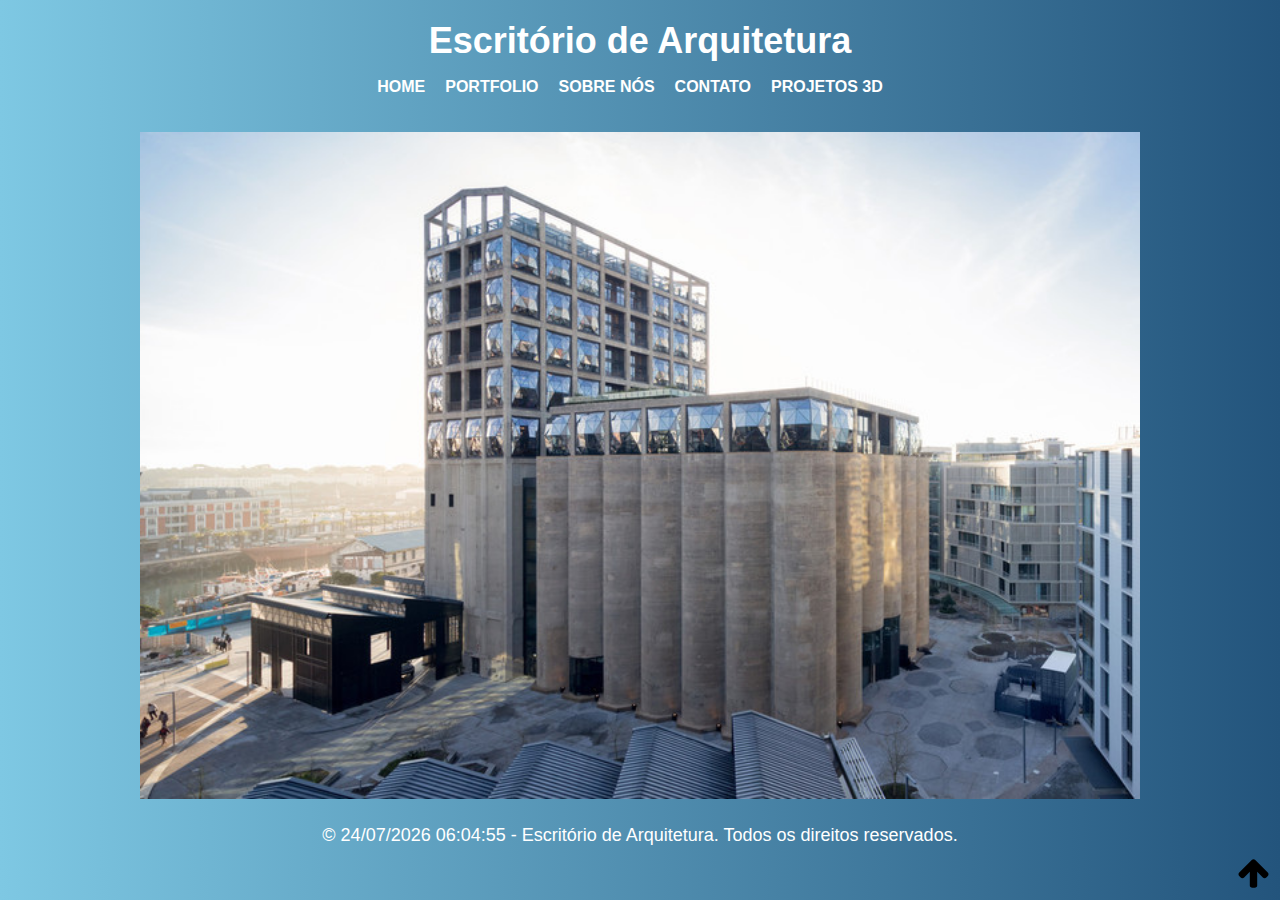
<file: index.html>
<!DOCTYPE html>
<html lang="pt-br">
<head>
    <meta charset="UTF-8">
    <meta name="viewport" content="width=device-width, initial-scale=1.0">
    <title>Escritório de Arquitetura</title>
    <link rel="stylesheet" href="CSS/StylePage.css">
    <link rel="stylesheet" href="CSS/StyleImg.css">
    <link rel="stylesheet" href="CSS/StyleText.css">
    <link rel="stylesheet" href="CSS/StyleCarrossel.css">
   
</head>
<body>
    <header>
        <h1>Escritório de Arquitetura</h1>
        <nav>
            <ul>
                <li><a href="index.html">Home</a></li>
                <li><a href="portifolio.html">Portfolio</a></li>
                <li><a href="sobre.html">Sobre Nós</a></li>
                <li><a href="contato.html">Contato</a></li>
                <li><a href="Projetos3D.html">Projetos 3D</a></li>
            </ul>
        </nav>
    </header>
    <main>
        <section class="slideshow-container">
            <div class="slides">

                <div class="slide"><img src="/CSS/Imagens/casaArquitetura.jpg" alt="Projeto 1"></div>
                <div class="slide"><img src="CSS/Imagens/predioArquitetura.jpg" alt="Projeto 2"></div>
                <div class="slide"><img src="CSS/Imagens/projetoArquitetura.jpg" alt="Projeto 3"></div>
            </div>
        </section>
    </main>
    <footer>
        <p>&copy; 2024 Escritório de Arquitetura. Todos os direitos reservados.</p>
    </footer>
    <button class="botao-topo"></button>
    <script src="JavaScript/Script.js"></script>
    
</body>
</html>
</file>
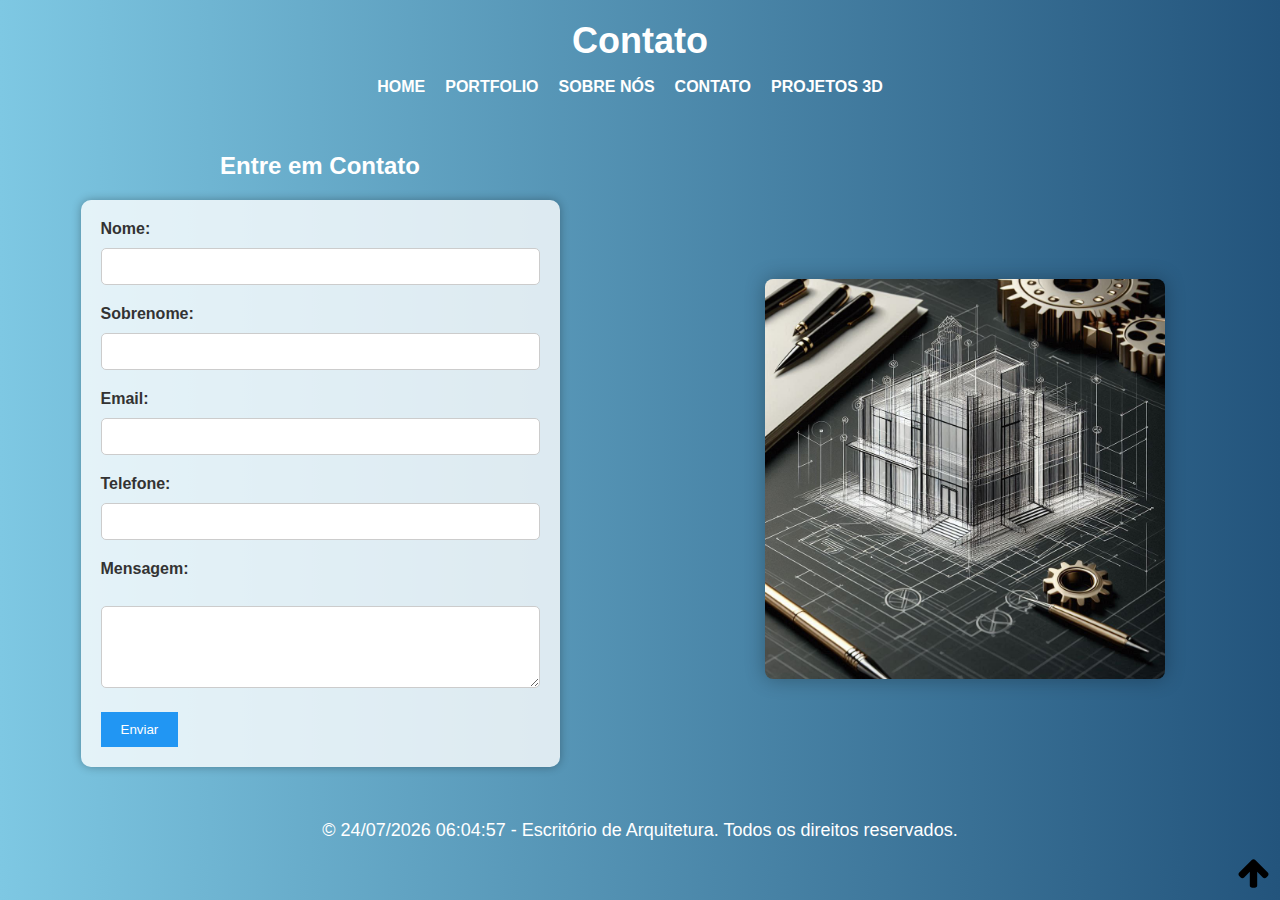
<file: contato.html>
<!DOCTYPE html>
<html lang="pt-br">
<head>
    <meta charset="UTF-8">
    <meta name="viewport" content="width=device-width, initial-scale=1.0">
    <title>Contato - Escritório de Arquitetura</title>
    <link rel="stylesheet" href="CSS/StylePage.css">
    <link rel="stylesheet" href="CSS/StyleImg.css">
    <link rel="stylesheet" href="CSS/StyleFor.css">
    <link rel="stylesheet" href="CSS/StyleText.css">
</head>
<body>
    <header>
        <h1>Contato</h1>
        <nav>
            <ul>
                <li><a href="index.html">Home</a></li>
                <li><a href="portifolio.html">Portfolio</a></li>
                <li><a href="sobre.html">Sobre Nós</a></li>
                <li><a href="contato.html">Contato</a></li>
                <li><a href="Projetos3D.html">Projetos 3D</a></li>
            </ul>
        </nav>
    </header>
    <main class="container">
        <section class="content">
            <h2>Entre em Contato</h2>
            <form id="formulario-contato" class="formulario-contato">
                <label for="nome">Nome:</label>
                <input type="text" id="nome" name="nome" required><br>
                <label for="sobrenome">Sobrenome:</label>
                <input type="text" id="sobrenome" name="sobrenome" required><br>
                <label for="email">Email:</label>
                <input type="email" id="email" name="email" required><br>
                <label for="telefone">Telefone:</label>
                <input type="tel" id="telefone" name="telefone" required><br>
                <label for="mensagem">Mensagem:</label><br>
                <textarea id="mensagem" name="mensagem" rows="4" cols="50" required></textarea><br>
                <input type="submit" value="Enviar">
            </form>
        </section>
        <img src="CSS/Imagens/Logo.jfif" alt="Contato" class="contato-imagem">
    </main>
    <footer>
        <p>&copy; 2024 Escritório de Arquitetura. Todos os direitos reservados.</p>
    </footer>
    <button class="botao-topo"></button>
    <script src="JavaScript/Script.js"></script>
</body>
</html>
</file>
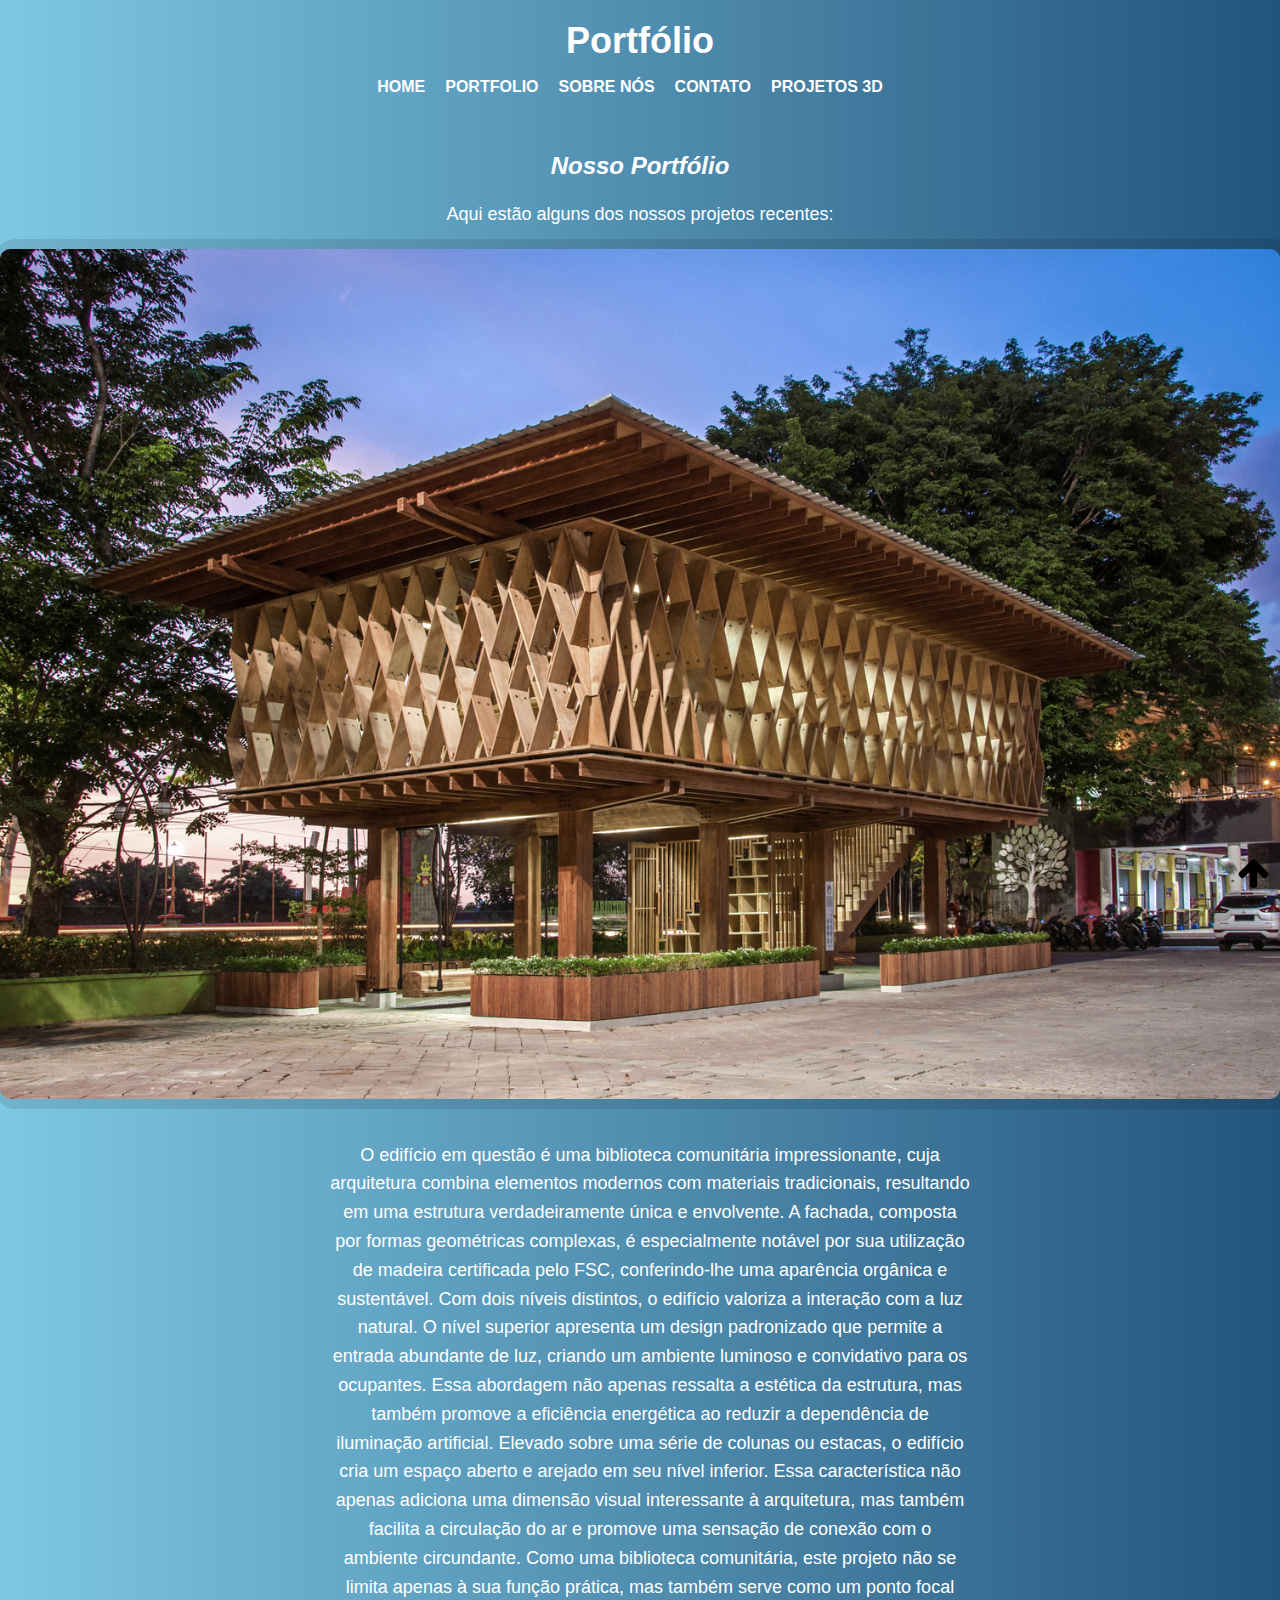
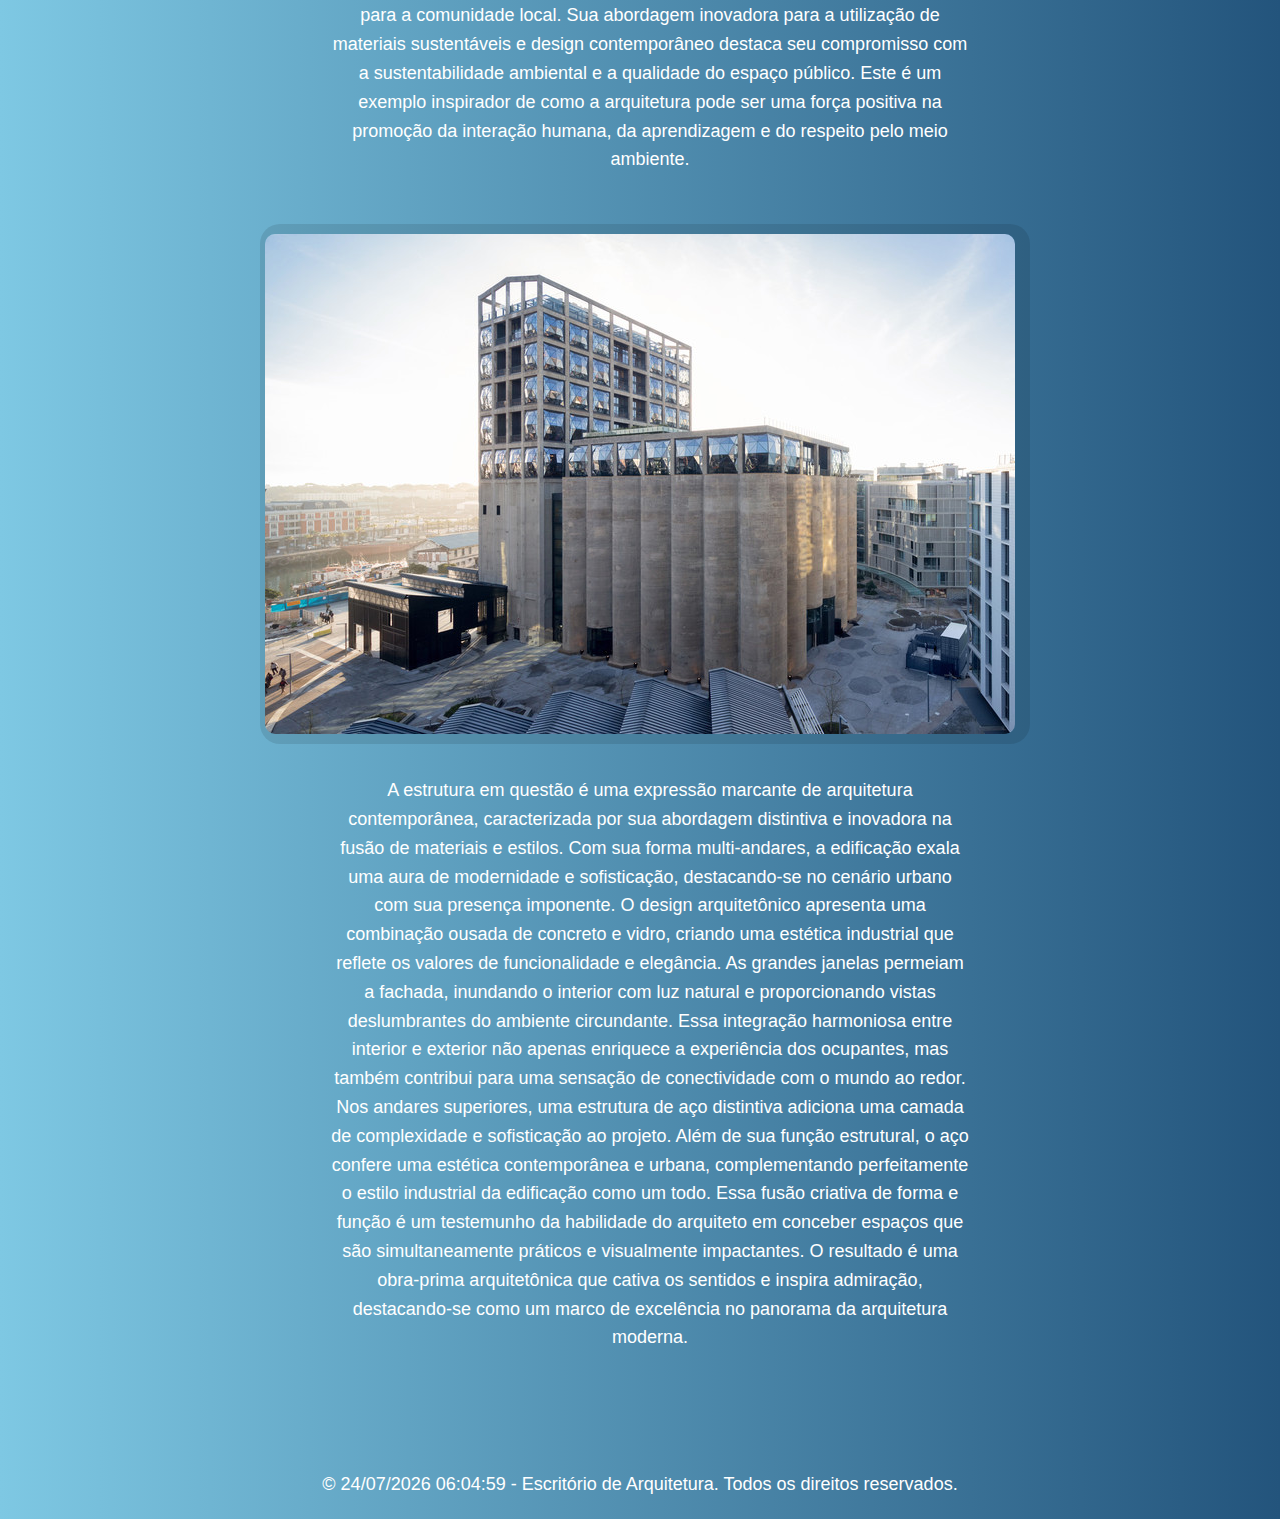
<file: portifolio.html>
<!DOCTYPE html>
<html lang="pt-br">
<head>
    <meta charset="UTF-8">
    <meta name="viewport" content="width=device-width, initial-scale=1.0">
    <title>Portfolio - Escritório de Arquitetura</title>
    <link rel="stylesheet" href="CSS/StylePage.css">
    <link rel="stylesheet" href="CSS/StyleImg.css">
    <link rel="stylesheet" href="CSS/StyleText.css">
</head>
<body>
    <header>
        <h1>Portfólio</h1>
        <nav>
            <ul>
                <li><a href="index.html">Home</a></li>
                <li><a href="portifolio.html">Portfolio</a></li>
                <li><a href="sobre.html">Sobre Nós</a></li>
                <li><a href="contato.html">Contato</a></li>
                <li><a href="Projetos3D.html">Projetos 3D</a></li>
            </ul>
        </nav>
    </header>
    <main>
        <section>
            <h2><i>Nosso Portfólio</i></h2>
            <p>Aqui estão alguns dos nossos projetos recentes:</p>
            <div class="projeto">
                <div class="slide"><img src="CSS/Imagens/casaArquitetura.jpg" alt="Projeto 1"></div>
                <p>
                    O edifício em questão é uma biblioteca comunitária impressionante, cuja arquitetura combina elementos modernos com materiais tradicionais, resultando em uma estrutura verdadeiramente única e envolvente. A fachada, composta por formas geométricas 
                    complexas, é especialmente notável por sua utilização de madeira certificada pelo FSC, conferindo-lhe uma aparência orgânica e sustentável.

                
                    Com dois níveis distintos, o edifício valoriza a interação com a luz natural. O nível superior apresenta um design padronizado que permite a entrada abundante de luz, criando um ambiente luminoso e convidativo para os ocupantes. 
                    Essa abordagem não apenas ressalta a estética da estrutura, mas também promove a eficiência energética ao reduzir a dependência de iluminação artificial.
                    
                
                    Elevado sobre uma série de colunas ou estacas, o edifício cria um espaço aberto e arejado em seu nível inferior. Essa característica não apenas adiciona uma dimensão visual interessante à arquitetura, mas também facilita a circulação do ar e 
                    promove uma sensação de conexão com o ambiente circundante.
                    
                
                    Como uma biblioteca comunitária, este projeto não se limita apenas à sua função prática, mas também serve como um ponto focal para a comunidade local. Sua abordagem inovadora para a utilização de materiais sustentáveis e design contemporâneo 
                    destaca seu compromisso com a sustentabilidade ambiental e a qualidade do espaço público. Este é um exemplo inspirador de como a arquitetura pode ser uma força positiva na promoção da interação humana, da aprendizagem e do respeito pelo meio 
                    ambiente.</p>
            </div>
            <div class="projeto">
                <div class="slide"><img src="CSS/Imagens/predioArquitetura.jpg" alt="Projeto 2"></div>
                <p>
                    A estrutura em questão é uma expressão marcante de arquitetura contemporânea, caracterizada por sua abordagem distintiva e inovadora na fusão de materiais e estilos. Com sua forma multi-andares, a edificação exala uma aura de modernidade e 
                    sofisticação, destacando-se no cenário urbano com sua presença imponente.
                    
                
                    O design arquitetônico apresenta uma combinação ousada de concreto e vidro, criando uma estética industrial que reflete os valores de funcionalidade e elegância. As grandes janelas permeiam a fachada, inundando o interior com luz natural e 
                    proporcionando vistas deslumbrantes do ambiente circundante. Essa integração harmoniosa entre interior e exterior não apenas enriquece a experiência dos ocupantes, mas também contribui para uma sensação de conectividade com o mundo ao 
                    redor.
                    
                
                    Nos andares superiores, uma estrutura de aço distintiva adiciona uma camada de complexidade e sofisticação ao projeto. Além de sua função estrutural, o aço confere uma estética contemporânea e urbana, complementando perfeitamente o estilo 
                    industrial da edificação como um todo.
                    
                
                    Essa fusão criativa de forma e função é um testemunho da habilidade do arquiteto em conceber espaços que são simultaneamente práticos e visualmente impactantes. O resultado é uma obra-prima arquitetônica que cativa os sentidos e inspira 
                    admiração, destacando-se como um marco de excelência no panorama da arquitetura moderna.</p>
            </div>
        </section>
    </main>
    <footer>
        <p>&copy; 2024 Escritório de Arquitetura. Todos os direitos reservados.</p>
    </footer>
    <button class="botao-topo"></button>
    <script src="JavaScript/Script.js"></script>
</body>
</html>
</file>
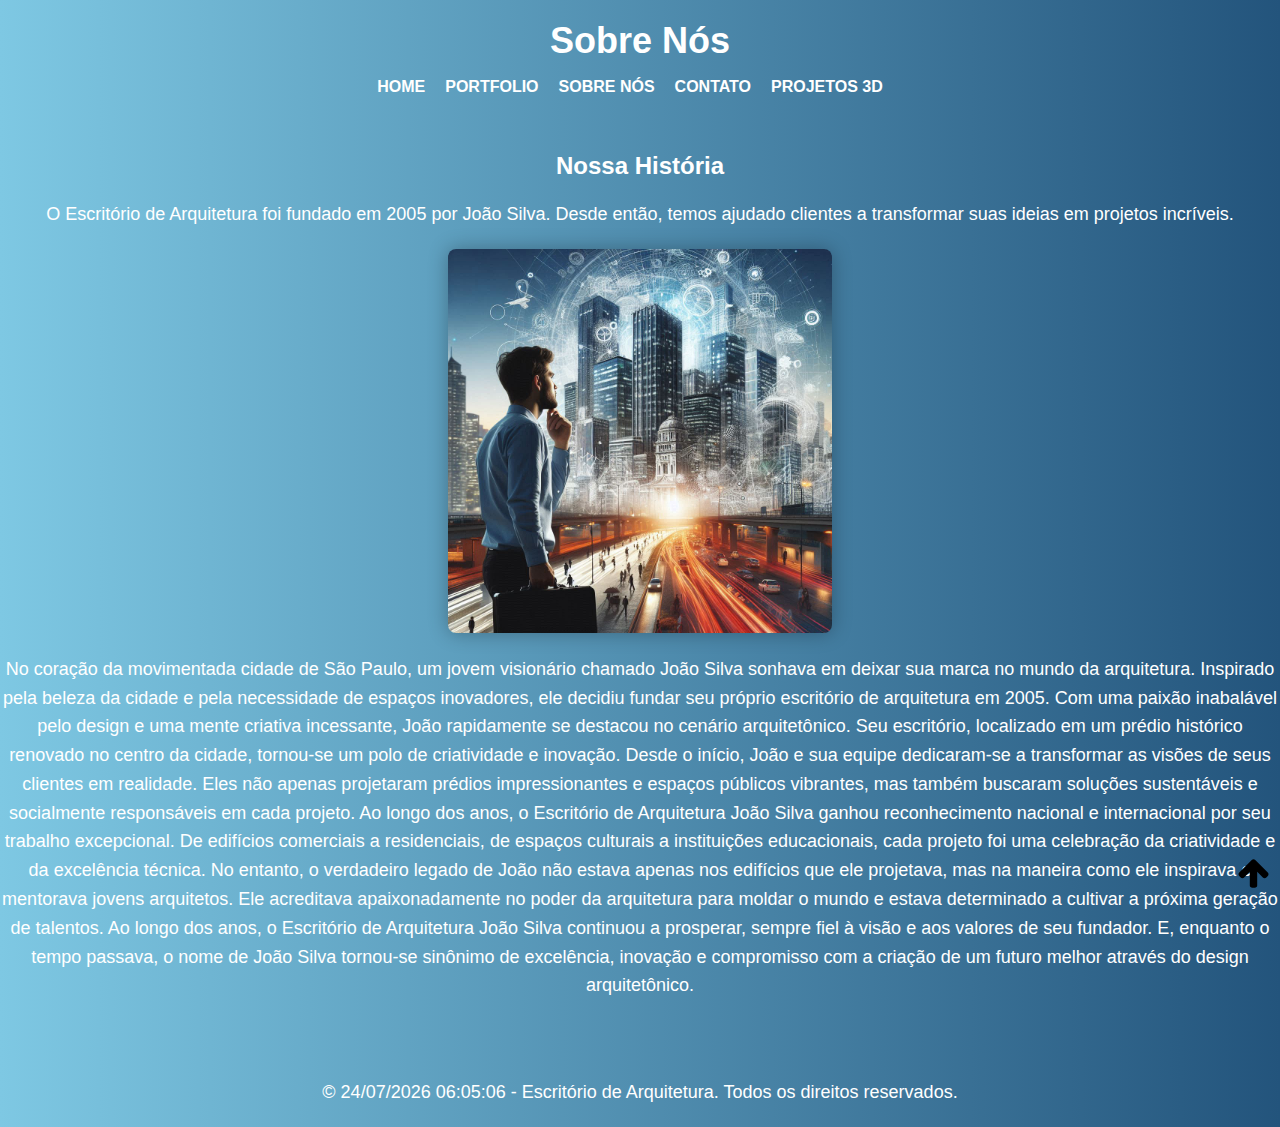
<file: sobre.html>
<!DOCTYPE html>
<html lang="pt-br">
<head>
    <meta charset="UTF-8">
    <meta name="viewport" content="width=device-width, initial-scale=1.0">
    <title>Sobre Nós - Escritório de Arquitetura</title>
    <link rel="stylesheet" href="CSS/StylePage.css">
    <link rel="stylesheet" href="CSS/StyleImg.css">
    <link rel="stylesheet" href="CSS/StyleText.css">
</head>
<body>
    <header>
        <h1>Sobre Nós</h1>
        <nav>
            <ul>
                <li><a href="index.html">Home</a></li>
                <li><a href="portifolio.html">Portfolio</a></li>
                <li><a href="sobre.html">Sobre Nós</a></li>
                <li><a href="contato.html">Contato</a></li>
                <li><a href="Projetos3D.html">Projetos 3D</a></li>
            </ul>
        </nav>
    </header>
    <main>
        <section>
            <h2>Nossa História</h2>
            <p>O Escritório de Arquitetura foi fundado em 2005 por João Silva. Desde então, temos ajudado clientes a transformar suas ideias em projetos incríveis.</p>
            <div class="imagem-sobre">
                <img src="CSS/Imagens/historia.jfif" alt="Foto da história 1">
                <p>No coração da movimentada cidade de São Paulo, um jovem visionário chamado João Silva sonhava em deixar sua marca no mundo da arquitetura. Inspirado pela beleza da cidade e pela necessidade de espaços inovadores, ele decidiu fundar seu próprio 
                    escritório de arquitetura em 2005.

                    Com uma paixão inabalável pelo design e uma mente criativa incessante, João rapidamente se destacou no cenário arquitetônico. Seu escritório, localizado em um prédio histórico renovado no centro da cidade, tornou-se um polo de criatividade e 
                    inovação.
                    
                    Desde o início, João e sua equipe dedicaram-se a transformar as visões de seus clientes em realidade. Eles não apenas projetaram prédios impressionantes e espaços públicos vibrantes, mas também buscaram soluções sustentáveis e socialmente 
                    responsáveis em cada projeto.
                    
                    Ao longo dos anos, o Escritório de Arquitetura João Silva ganhou reconhecimento nacional e internacional por seu trabalho excepcional. De edifícios comerciais a residenciais, de espaços culturais a instituições educacionais, cada projeto foi 
                    uma celebração da criatividade e da excelência técnica.
                    
                    No entanto, o verdadeiro legado de João não estava apenas nos edifícios que ele projetava, mas na maneira como ele inspirava e mentorava jovens arquitetos. Ele acreditava apaixonadamente no poder da arquitetura para moldar o mundo e estava 
                    determinado a cultivar a próxima geração de talentos.
                    
                    Ao longo dos anos, o Escritório de Arquitetura João Silva continuou a prosperar, sempre fiel à visão e aos valores de seu fundador. E, enquanto o tempo passava, o nome de João Silva tornou-se sinônimo de excelência, inovação e compromisso 
                    com a criação de um futuro melhor através do design arquitetônico.</p>
            </div>
        </section>
    </main>
    <footer>
        <p>&copy; 2024 Escritório de Arquitetura. Todos os direitos reservados.</p>
    </footer>
    <button class="botao-topo"></button>
    <script src="JavaScript/Script.js"></script>
</body>
</html>
</file>
<file: CSS/StylePage.css>
/*Estilo Body*/
body {
    font-family: 'Arial', sans-serif;
    margin: 0;
    padding: 0;
}
body {
    background: linear-gradient(to right, #7ec8e3, #23547c);
    color: #fff;
}
/*-------------------------------------------------------------------*/
/*Estilo Header*/
header {
    padding: 20px 0;
    text-align: center;
}
/*-------------------------------------------------------------------*/
/* Estilo para a navegação */
nav ul {
    list-style-type: none;
    padding: 0;
    display: flex;
    justify-content: center;
}
nav ul li {
    margin-right: 20px;
}
nav ul li a {
    text-decoration: none;
    color: #fff;
    font-weight: bold;
    text-transform: uppercase;
    transition: color 0.3s ease;
}
nav ul li a:hover {
    color: #ddd;
}
/*-------------------------------------------------------------------*/
/* Estilo para o contêiner dos projetos */
main {
    display: flex;
    flex-wrap: wrap;
}
/*-------------------------------------------------------------------*/
/* Estilo para as seções */
section {
    margin-bottom: 40px;
}
/*-------------------------------------------------------------------*/
/* Estilo para cada projeto */
.projeto {
    display: flex;
    align-items: center; /* Alinha os itens verticalmente */
    justify-content: center; /* Alinha os itens horizontalmente */
    flex-wrap: wrap; /* Permite que os elementos se ajustem ao redimensionamento da tela */
    text-align: center; /* Centraliza o texto */
    margin-bottom: 40px;
}
/*-------------------------------------------------------------------*/
.content {
    display: flex;
    flex-direction: column;
    align-items: center;
    width: 50%;
    margin-right: 10px; 
}
.container {
    display: flex;
    justify-content: center;
    align-items: center;
    height: 74vh;
}

.botao-topo{
    position: fixed;
    background-color: transparent;
    right: 10px;
    bottom: 10px;
    border: 1px solid transparent;
    border-radius: 35px;
    width: 35px;
    height: 35px;
    background-image: url("./Imagens/arrow-up.svg");
    

}
</file>
<file: CSS/StyleImg.css>
/* Estilo para as imagens Sobre */
.imagem-sobre {
    text-align: center;
    margin-bottom: 10px; /* Diminui um pouco o espaço abaixo da imagem */
}

.imagem-sobre img {
    max-width: 30%; /* Define a largura máxima da imagem */
    height: auto;
    border-radius: 8px;
    box-shadow: 0 0 20px rgba(0, 0, 0, 0.3);
}
/*------------------------------------------------------------------------------------------------*/
/* Estilo para as imagens Contato*/
.contato-imagem {
    display: block;
    margin: 20px auto;
    width: 50%;
    max-width: 400px;
    height: auto;
    border-radius: 8px;
    box-shadow: 0 0 20px rgba(0, 0, 0, 0.3);
}
.contato-imagem {
    width: 50%;
    height: auto;
}
/*-----------------------------------------------------------------------------------------------*/
/* Estilo para a imagem do projeto */
.projeto img {
    width: 45%; /* Define a largura da imagem como 100% */
    height: auto; /* Mantém a proporção da imagem */
    border-radius: 10px; /* Define o raio da borda para criar bordas arredondadas */
    margin-bottom: 20px; /* Adiciona um espaço entre a imagem e o texto */
    box-shadow: 5px 0px 0px 10px rgba(0, 0, 0, 0.1); /* Adiciona uma "caixa invisível" */
}
/*---------------------------------------------------------------------------------------------*/
/* Estilo para as imagens dos slides */
.slide img {
    width: 100%; /* Garantindo que a imagem ocupe toda a largura do slide */
    height: auto; /* Mantendo a proporção da imagem */
    object-fit: cover; /* Redimensionando a imagem para cobrir todo o espaço do slide */
}
</file>
<file: CSS/StyleText.css>
/* Estilo para o título */
h1 {
    margin: 0;
    font-size: 36px;
}
/*-------------------------------------------------------------------*/
/* Estilo para o Sub título da seção */
h2 {
    font-size: 24px;
    margin-bottom: 20px;
    color: #fff;
    text-align: center; /* Centraliza o texto */
}
/*-------------------------------------------------------------------*/
/* Estilo para o texto */
p {
    font-size: 18px;
    line-height: 1.6;
    margin-bottom: 20px;
    text-align: center; /* Centraliza o texto */
}
/*-------------------------------------------------------------------*/
/* Estilo para o texto do projeto */
.projeto p {
    width: 50%; /* Define a largura do texto como 50% da largura da tela */
    font-size: 18px;
    line-height: 1.6;
    margin-bottom: 20px;
    margin-left: 20px; /* Adiciona margem à esquerda para separar o texto da imagem */
}
</file>
<file: CSS/StyleCarrossel.css>
.anterior,
.proximo {
    position: absolute;
    top: 50%;
    transform: translateY(-50%);
    background-color: rgba(0, 0, 0, 0.5);
    color: #fff;
    border: none;
    padding: 10px;
    cursor: pointer;
    z-index: 1;
}

.anterior {
    left: 0;
}

.proximo {
    right: 0;
}
/*-------------------------------------------------------------------*/
/* Ajuste para o carrossel */
.slideshow-container {
    position: relative;
    max-width: 1000px;
    margin: auto;
    overflow: hidden;
}
/*-------------------------------------------------------------------*/
/* Estilo para os slides */
.slides {
    display: flex;
}
.slide {
    flex: 0 0 100%; /* Definindo a largura fixa de cada slide */
}
/*----------------------------------------------------------------*/
</file>
<file: CSS/StyleFor.css>
/* Estilo para o formulário de contato */
.formulario-contato {
    max-width: 100%;
    padding: 20px;
    background-color: rgba(255, 255, 255, 0.8);
    border-radius: 10px;
    border: none; /* Torna a borda do formulário invisível */
    box-shadow: 0 0 10px rgba(0, 0, 0, 0.3); /* Adiciona uma sombra para destacar o formulário */
    margin-bottom: 20px;
}

label {
    display: block;
    margin-bottom: 10px;
    font-weight: bold;
    color: #333;
}

input[type="text"],
input[type="email"],
input[type="tel"],
textarea {
    width: 100%;
    padding: 10px;
    margin-bottom: 20px;
    border: 1px solid #ccc;
    border-radius: 5px;
    box-sizing: border-box;
}

input[type="submit"] {
    background-color: #2196F3;
    color: #fff;
    border: none;
    padding: 10px 20px;
    cursor: pointer;
    transition: background-color 0.3s ease;
}

input[type="submit"]:hover {
    background-color: #0D47A1;
}
</file>
